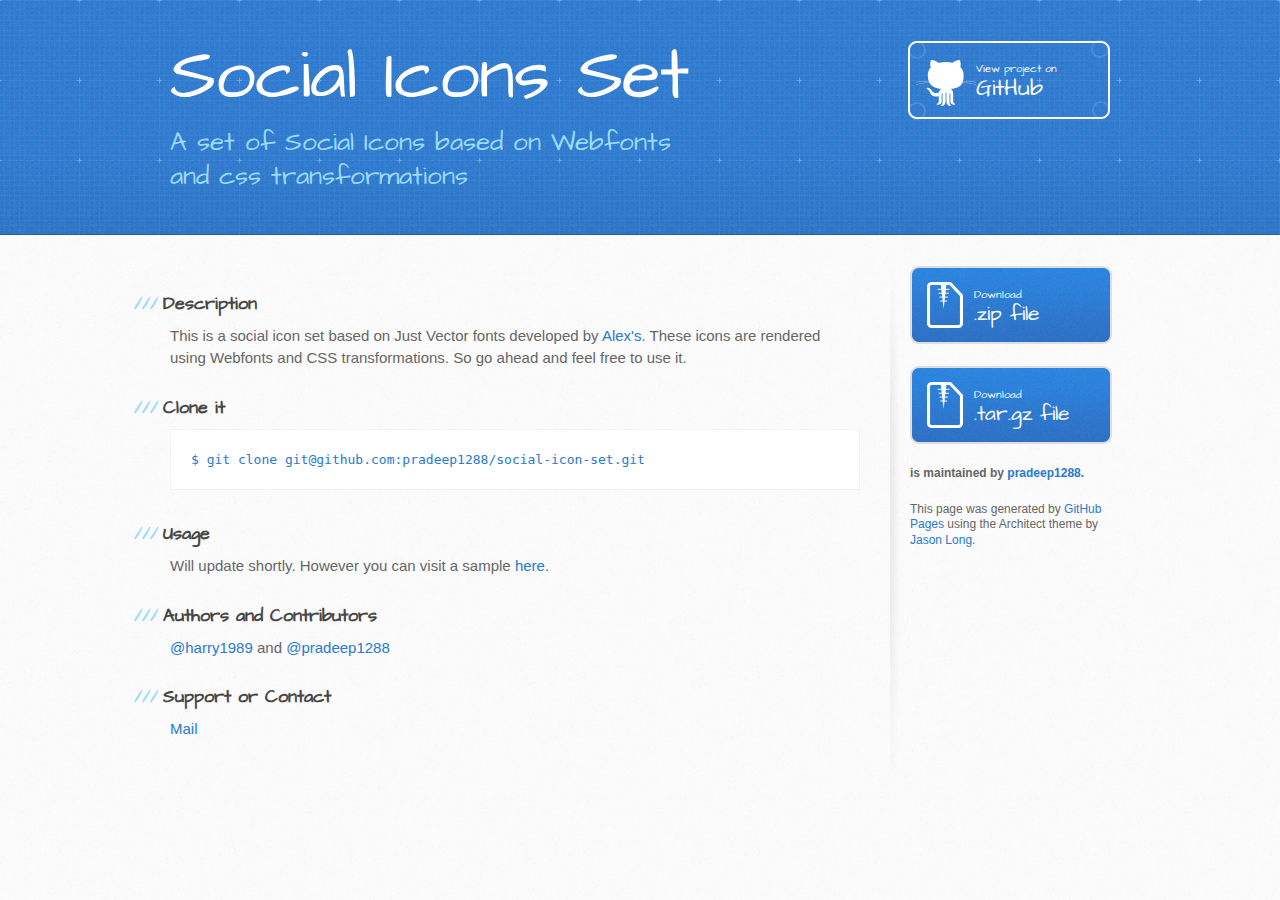
<file: index.html>
<!DOCTYPE html>
<html>
  <head>
    <meta charset='utf-8'>
    <meta http-equiv="X-UA-Compatible" content="chrome=1">
    <meta name="viewport" content="width=device-width, initial-scale=1, maximum-scale=1">
    <link href='https://fonts.googleapis.com/css?family=Architects+Daughter' rel='stylesheet' type='text/css'>
    <link rel="stylesheet" type="text/css" href="stylesheets/stylesheet.css" media="screen" />
    <link rel="stylesheet" type="text/css" href="stylesheets/pygment_trac.css" media="screen" />
    <link rel="stylesheet" type="text/css" href="stylesheets/print.css" media="print" />

    <!--[if lt IE 9]>
    <script src="//html5shiv.googlecode.com/svn/trunk/html5.js"></script>
    <![endif]-->

    <title>Social Icons Set by pradeep1288</title>
  </head>

  <body>
    <header>
      <div class="inner">
        <h1>Social Icons Set</h1>
        <h2>A set of Social Icons based on Webfonts and css transformations</h2>
        <a href="https://github.com/pradeep1288/social-icon-set" class="button"><small>View project on</small>GitHub</a>
      </div>
    </header>

    <div id="content-wrapper">
      <div class="inner clearfix">
        <section id="main-content">
          <h3>Description</h3>

<p>This is a social icon set based on Just Vector fonts developed by <a href="http://www.alexpeattie.com/projects/justvector_icons/">Alex's</a>. These icons are rendered using Webfonts and CSS transformations. So go ahead and feel free to use it.</p>
<h3>Clone it</h3>

<pre><code>$ git clone git@github.com:pradeep1288/social-icon-set.git
</code></pre>

<h3>Usage</h3>
<p>Will update shortly. However you can visit a sample <a href="sample.html">here</a>.</p>

<h3>Authors and Contributors</h3>

<p><a href="https://github.com/harry1989" class="user-mention">@harry1989</a> and <a href="https://github.com/pradeep1288" class="user-mention">@pradeep1288</a></p>

<h3>Support or Contact</h3>

<p><a href="mailto:pradeep1288@gmail.com">Mail</a></p>
        </section>

        <aside id="sidebar">
          <a href="https://github.com/pradeep1288/social-icon-set/zipball/master" class="button">
            <small>Download</small>
            .zip file
          </a>
          <a href="https://github.com/pradeep1288/social-icon-set/tarball/master" class="button">
            <small>Download</small>
            .tar.gz file
          </a>

          <p class="repo-owner"><a href="https://github.com/pradeep1288/social-icon-set"></a> is maintained by <a href="https://github.com/pradeep1288">pradeep1288</a>.</p>

          <p>This page was generated by <a href="pages.github.com">GitHub Pages</a> using the Architect theme by <a href="http://twitter.com/jasonlong">Jason Long</a>.</p>
        </aside>
      </div>
    </div>

  
  </body>
</html>
</file>
<file: stylesheets/pygment_trac.css>
.highlight  { background: #ffffff; }
.highlight .c { color: #999988; font-style: italic } /* Comment */
.highlight .err { color: #a61717; background-color: #e3d2d2 } /* Error */
.highlight .k { font-weight: bold } /* Keyword */
.highlight .o { font-weight: bold } /* Operator */
.highlight .cm { color: #999988; font-style: italic } /* Comment.Multiline */
.highlight .cp { color: #999999; font-weight: bold } /* Comment.Preproc */
.highlight .c1 { color: #999988; font-style: italic } /* Comment.Single */
.highlight .cs { color: #999999; font-weight: bold; font-style: italic } /* Comment.Special */
.highlight .gd { color: #000000; background-color: #ffdddd } /* Generic.Deleted */
.highlight .gd .x { color: #000000; background-color: #ffaaaa } /* Generic.Deleted.Specific */
.highlight .ge { font-style: italic } /* Generic.Emph */
.highlight .gr { color: #aa0000 } /* Generic.Error */
.highlight .gh { color: #999999 } /* Generic.Heading */
.highlight .gi { color: #000000; background-color: #ddffdd } /* Generic.Inserted */
.highlight .gi .x { color: #000000; background-color: #aaffaa } /* Generic.Inserted.Specific */
.highlight .go { color: #888888 } /* Generic.Output */
.highlight .gp { color: #555555 } /* Generic.Prompt */
.highlight .gs { font-weight: bold } /* Generic.Strong */
.highlight .gu { color: #800080; font-weight: bold; } /* Generic.Subheading */
.highlight .gt { color: #aa0000 } /* Generic.Traceback */
.highlight .kc { font-weight: bold } /* Keyword.Constant */
.highlight .kd { font-weight: bold } /* Keyword.Declaration */
.highlight .kn { font-weight: bold } /* Keyword.Namespace */
.highlight .kp { font-weight: bold } /* Keyword.Pseudo */
.highlight .kr { font-weight: bold } /* Keyword.Reserved */
.highlight .kt { color: #445588; font-weight: bold } /* Keyword.Type */
.highlight .m { color: #009999 } /* Literal.Number */
.highlight .s { color: #d14 } /* Literal.String */
.highlight .na { color: #008080 } /* Name.Attribute */
.highlight .nb { color: #0086B3 } /* Name.Builtin */
.highlight .nc { color: #445588; font-weight: bold } /* Name.Class */
.highlight .no { color: #008080 } /* Name.Constant */
.highlight .ni { color: #800080 } /* Name.Entity */
.highlight .ne { color: #990000; font-weight: bold } /* Name.Exception */
.highlight .nf { color: #990000; font-weight: bold } /* Name.Function */
.highlight .nn { color: #555555 } /* Name.Namespace */
.highlight .nt { color: #000080 } /* Name.Tag */
.highlight .nv { color: #008080 } /* Name.Variable */
.highlight .ow { font-weight: bold } /* Operator.Word */
.highlight .w { color: #bbbbbb } /* Text.Whitespace */
.highlight .mf { color: #009999 } /* Literal.Number.Float */
.highlight .mh { color: #009999 } /* Literal.Number.Hex */
.highlight .mi { color: #009999 } /* Literal.Number.Integer */
.highlight .mo { color: #009999 } /* Literal.Number.Oct */
.highlight .sb { color: #d14 } /* Literal.String.Backtick */
.highlight .sc { color: #d14 } /* Literal.String.Char */
.highlight .sd { color: #d14 } /* Literal.String.Doc */
.highlight .s2 { color: #d14 } /* Literal.String.Double */
.highlight .se { color: #d14 } /* Literal.String.Escape */
.highlight .sh { color: #d14 } /* Literal.String.Heredoc */
.highlight .si { color: #d14 } /* Literal.String.Interpol */
.highlight .sx { color: #d14 } /* Literal.String.Other */
.highlight .sr { color: #009926 } /* Literal.String.Regex */
.highlight .s1 { color: #d14 } /* Literal.String.Single */
.highlight .ss { color: #990073 } /* Literal.String.Symbol */
.highlight .bp { color: #999999 } /* Name.Builtin.Pseudo */
.highlight .vc { color: #008080 } /* Name.Variable.Class */
.highlight .vg { color: #008080 } /* Name.Variable.Global */
.highlight .vi { color: #008080 } /* Name.Variable.Instance */
.highlight .il { color: #009999 } /* Literal.Number.Integer.Long */

.type-csharp .highlight .k { color: #0000FF }
.type-csharp .highlight .kt { color: #0000FF }
.type-csharp .highlight .nf { color: #000000; font-weight: normal }
.type-csharp .highlight .nc { color: #2B91AF }
.type-csharp .highlight .nn { color: #000000 }
.type-csharp .highlight .s { color: #A31515 }
.type-csharp .highlight .sc { color: #A31515 }
</file>
<file: stylesheets/print.css>
html, body, div, span, applet, object, iframe,
h1, h2, h3, h4, h5, h6, p, blockquote, pre,
a, abbr, acronym, address, big, cite, code,
del, dfn, em, img, ins, kbd, q, s, samp,
small, strike, strong, sub, sup, tt, var,
b, u, i, center,
dl, dt, dd, ol, ul, li,
fieldset, form, label, legend,
table, caption, tbody, tfoot, thead, tr, th, td,
article, aside, canvas, details, embed, 
figure, figcaption, footer, header, hgroup, 
menu, nav, output, ruby, section, summary,
time, mark, audio, video {
  margin: 0;
  padding: 0;
  border: 0;
  font-size: 100%;
  font: inherit;
  vertical-align: baseline;
}
/* HTML5 display-role reset for older browsers */
article, aside, details, figcaption, figure, 
footer, header, hgroup, menu, nav, section {
  display: block;
}
body {
  line-height: 1;
}
ol, ul {
  list-style: none;
}
blockquote, q {
  quotes: none;
}
blockquote:before, blockquote:after,
q:before, q:after {
  content: '';
  content: none;
}
table {
  border-collapse: collapse;
  border-spacing: 0;
}
body {
  font-size: 13px;
  line-height: 1.5; 
  font-family: 'Helvetica Neue', Helvetica, Arial, serif;
  color: #000;
}

a {
  color: #d5000d;
  font-weight: bold;
}

header {
  padding-top: 35px;
  padding-bottom: 10px;
}

header h1 {
  font-weight: bold;
  letter-spacing: -1px;
  font-size: 48px;
  color: #303030;
  line-height: 1.2;
}

header h2 {
  letter-spacing: -1px;
  font-size: 24px;
  color: #aaa;
  font-weight: normal;
  line-height: 1.3;
}
#downloads {
  display: none;
}
#main_content {
  padding-top: 20px;
}

code, pre {
  font-family: Monaco, "Bitstream Vera Sans Mono", "Lucida Console", Terminal;
  color: #222;
  margin-bottom: 30px;
  font-size: 12px;
}

code {
  padding: 0 3px;
}

pre {
  border: solid 1px #ddd;
  padding: 20px;
  overflow: auto;
}
pre code {
  padding: 0;
}

ul, ol, dl {
  margin-bottom: 20px;
}


/* COMMON STYLES */

table {
  width: 100%;
  border: 1px solid #ebebeb;
}

th {
  font-weight: 500;
}

td {
  border: 1px solid #ebebeb;
  text-align: center; 
  font-weight: 300;
}

form {
  background: #f2f2f2;
  padding: 20px;
  
}


/* GENERAL ELEMENT TYPE STYLES */

h1 {
  font-size: 2.8em;
} 

h2 {
  font-size: 22px;
  font-weight: bold;
  color: #303030;
  margin-bottom: 8px;
} 

h3 {
  color: #d5000d;
  font-size: 18px;
  font-weight: bold;
  margin-bottom: 8px;
} 
 
h4 {
  font-size: 16px;
  color: #303030;
  font-weight: bold;
} 

h5 {
  font-size: 1em;
  color: #303030;
} 

h6 {
  font-size: .8em;
  color: #303030;
} 

p {
  font-weight: 300;
  margin-bottom: 20px;
}
 
a {
  text-decoration: none;
}

p a {
  font-weight: 400;
}

blockquote {
  font-size: 1.6em;
  border-left: 10px solid #e9e9e9;
  margin-bottom: 20px;
  padding: 0 0 0 30px;
}

ul li {
  list-style: disc inside;
  padding-left: 20px;
}

ol li {
  list-style: decimal inside;
  padding-left: 3px;
}

dl dd {
  font-style: italic;
  font-weight: 100;
}

footer {
  margin-top: 40px;
  padding-top: 20px;
  padding-bottom: 30px;
  font-size: 13px;
  color: #aaa;
}

footer a {
  color: #666;
}

/* MISC */
.clearfix:after {
  clear: both;
  content: '.';
  display: block;
  visibility: hidden;
  height: 0;
}

.clearfix {display: inline-block;}
* html .clearfix {height: 1%;}
.clearfix {display: block;}
</file>
<file: stylesheets/stylesheet.css>
/* http://meyerweb.com/eric/tools/css/reset/ 
   v2.0 | 20110126
   License: none (public domain)
*/
html, body, div, span, applet, object, iframe,
h1, h2, h3, h4, h5, h6, p, blockquote, pre,
a, abbr, acronym, address, big, cite, code,
del, dfn, em, img, ins, kbd, q, s, samp,
small, strike, strong, sub, sup, tt, var,
b, u, i, center,
dl, dt, dd, ol, ul, li,
fieldset, form, label, legend,
table, caption, tbody, tfoot, thead, tr, th, td,
article, aside, canvas, details, embed, 
figure, figcaption, footer, header, hgroup, 
menu, nav, output, ruby, section, summary,
time, mark, audio, video {
	margin: 0;
	padding: 0;
	border: 0;
	font-size: 100%;
	font: inherit;
	vertical-align: baseline;
}
/* HTML5 display-role reset for older browsers */
article, aside, details, figcaption, figure, 
footer, header, hgroup, menu, nav, section {
	display: block;
}
body {
	line-height: 1;
}
ol, ul {
	list-style: none;
}
blockquote, q {
	quotes: none;
}
blockquote:before, blockquote:after,
q:before, q:after {
	content: '';
	content: none;
}
table {
	border-collapse: collapse;
	border-spacing: 0;
}

/* LAYOUT STYLES */
body {
  font-size: 15px;
  line-height: 1.5; 
  background: #fafafa url(../images/body-bg.jpg) 0 0 repeat;
  font-family: 'Helvetica Neue', Helvetica, Arial, serif;
  font-weight: 400;
  color: #666;
}

a {
  color: #2879d0;
}
a:hover {
  color: #2268b2;
}

header {
  padding-top: 40px;
  padding-bottom: 40px;
  font-family: 'Architects Daughter', 'Helvetica Neue', Helvetica, Arial, serif; 
  background: #2e7bcf url(../images/header-bg.jpg) 0 0 repeat-x;
  border-bottom: solid 1px #275da1;
}

header h1 {
  letter-spacing: -1px;
  font-size: 72px;
  color: #fff;
  line-height: 1;
  margin-bottom: 0.2em;
  width: 540px;
}

header h2 {
  font-size: 26px;
  color: #9ddcff;
  font-weight: normal;
  line-height: 1.3;
  width: 540px;
  letter-spacing: 0;
}

.inner {
  position: relative;
  width: 940px;
  margin: 0 auto;
}

#content-wrapper {
  border-top: solid 1px #fff;
  padding-top: 30px;
}

#main-content {
  width: 690px;
  float: left;
}

#main-content img {
  max-width: 100%;
}

aside#sidebar {
  width: 200px;
  padding-left: 20px;
  min-height: 504px;
  float: right;
  background: transparent url(../images/sidebar-bg.jpg) 0 0 no-repeat;
  font-size: 12px;
  line-height: 1.3;
}

aside#sidebar p.repo-owner,
aside#sidebar p.repo-owner a {
  font-weight: bold;
}

#downloads {
  margin-bottom: 40px;
}

a.button {
  width: 134px;
  height: 58px;
  line-height: 1.2;
  font-size: 23px;
  color: #fff;
  padding-left: 68px;
  padding-top: 22px;
  font-family: 'Architects Daughter', 'Helvetica Neue', Helvetica, Arial, serif; 
}
a.button small {
  display: block;
  font-size: 11px;
}
header a.button {
  position: absolute;
  right: 0;
  top: 0;
  background: transparent url(../images/github-button.png) 0 0 no-repeat;
}
aside a.button {
  width: 138px;
  padding-left: 64px;
  display: block;
  background: transparent url(../images/download-button.png) 0 0 no-repeat;
  margin-bottom: 20px;
  font-size: 21px;
}

code, pre {
  font-family: Monaco, "Bitstream Vera Sans Mono", "Lucida Console", Terminal, monospace;
  color: #222;
  margin-bottom: 30px;
  font-size: 13px;
}

code {
  background-color: #f2f8fc;
  border: solid 1px #dbe7f3;
  padding: 0 3px;
}

pre {
  padding: 20px;
  background: #fff;
  text-shadow: none;
  overflow: auto;
  border: solid 1px #f2f2f2;
}
pre code {
  color: #2879d0;
  background-color: #fff;
  border: none;
  padding: 0;
}

ul, ol, dl {
  margin-bottom: 20px;
}


/* COMMON STYLES */

hr {
  height: 1px;
  line-height: 1px;
  margin-top: 1em;
  padding-bottom: 1em;
  border: none;
  background: transparent url('../images/hr.png') 0 0 no-repeat;
}

table {
  width: 100%;
  border: 1px solid #ebebeb;
}

th {
  font-weight: 500;
}

td {
  border: 1px solid #ebebeb;
  text-align: center; 
  font-weight: 300;
}

form {
  background: #f2f2f2;
  padding: 20px;
  
}


/* GENERAL ELEMENT TYPE STYLES */

#main-content h1 {
  font-family: 'Architects Daughter', 'Helvetica Neue', Helvetica, Arial, serif; 
  font-size: 2.8em;
  letter-spacing: -1px;
  color: #474747;
} 

#main-content h1:before {
  content: "/";
  color: #9ddcff;
  padding-right: 0.3em;
  margin-left: -0.9em;
}

#main-content h2 {
  font-family: 'Architects Daughter', 'Helvetica Neue', Helvetica, Arial, serif; 
  font-size: 22px;
  font-weight: bold;
  margin-bottom: 8px;
  color: #474747;
} 
#main-content h2:before {
  content: "//";
  color: #9ddcff;
  padding-right: 0.3em;
  margin-left: -1.5em;
}

#main-content h3 {
  font-family: 'Architects Daughter', 'Helvetica Neue', Helvetica, Arial, serif; 
  font-size: 18px;
  font-weight: bold;
  margin-top: 24px;
  margin-bottom: 8px;
  color: #474747;
} 
 
#main-content h3:before {
  content: "///";
  color: #9ddcff;
  padding-right: 0.3em;
  margin-left: -2em;
}

#main-content h4 {
  font-family: 'Architects Daughter', 'Helvetica Neue', Helvetica, Arial, serif; 
  font-size: 15px;
  font-weight: bold;
  color: #474747;
} 

h4:before {
  content: "////";
  color: #9ddcff;
  padding-right: 0.3em;
  margin-left: -2.8em;
}

#main-content h5 {
  font-family: 'Architects Daughter', 'Helvetica Neue', Helvetica, Arial, serif; 
  font-size: 14px;
  color: #474747;
} 
h5:before {
  content: "/////";
  color: #9ddcff;
  padding-right: 0.3em;
  margin-left: -3.2em;
}

#main-content h6 {
  font-family: 'Architects Daughter', 'Helvetica Neue', Helvetica, Arial, serif; 
  font-size: .8em;
  color: #474747;
} 
h6:before {
  content: "//////";
  color: #9ddcff;
  padding-right: 0.3em;
  margin-left: -3.7em;
}

p {
  margin-bottom: 20px;
}
 
a {
  text-decoration: none;
}

p a {
  font-weight: 400;
}

blockquote {
  font-size: 1.6em;
  border-left: 10px solid #e9e9e9;
  margin-bottom: 20px;
  padding: 0 0 0 30px;
}

ul li {
  list-style: disc inside;
  padding-left: 20px;
}

ol li {
  list-style: decimal inside;
  padding-left: 3px;
}

dl dd {
  font-style: italic;
  font-weight: 100;
}

footer {
  background: transparent url('../images/hr.png') 0 0 no-repeat;
  margin-top: 40px;
  padding-top: 20px;
  padding-bottom: 30px;
  font-size: 13px;
  color: #aaa;
}

footer a {
  color: #666;
}
footer a:hover {
  color: #444;
}

/* MISC */
.clearfix:after {
  clear: both;
  content: '.';
  display: block;
  visibility: hidden;
  height: 0;
}

.clearfix {display: inline-block;}
* html .clearfix {height: 1%;}
.clearfix {display: block;}

/* #Media Queries
================================================== */

/* Smaller than standard 960 (devices and browsers) */
@media only screen and (max-width: 959px) {}

/* Tablet Portrait size to standard 960 (devices and browsers) */
@media only screen and (min-width: 768px) and (max-width: 959px) {
  .inner {
    width: 740px;
  }
  header h1, header h2 {
    width: 340px;
  }
  header h1 {
    font-size: 60px;
  }
  header h2 {
    font-size: 30px;
  }
  #main-content {
    width: 490px;
  }
  #main-content h1:before,
  #main-content h2:before,
  #main-content h3:before,
  #main-content h4:before,
  #main-content h5:before,
  #main-content h6:before {
    content: none;
    padding-right: 0;
    margin-left: 0;
  }
}

/* All Mobile Sizes (devices and browser) */
@media only screen and (max-width: 767px) {
  .inner {
    width: 93%;
  }
  header {
    padding: 20px 0;
  }
  header .inner {
    position: relative;
  }
  header h1, header h2 {
    width: 100%;
  }
  header h1 {
    font-size: 48px;
  }
  header h2 {
    font-size: 24px;
  }
  header a.button {
    background-image: none;
    width: auto;
    height: auto;
    display: inline-block;
    margin-top: 15px;
    padding: 5px 10px;
    position: relative;
    text-align: center;
    font-size: 13px;
    line-height: 1;
    background-color: #9ddcff;
    color: #2879d0;
    -moz-border-radius: 5px;
    -webkit-border-radius: 5px;                     
    border-radius: 5px;    
  }
  header a.button small {
    font-size: 13px;
    display: inline;
  }
  #main-content,
  aside#sidebar {
    float: none;
    width: 100% ! important;
  }
  aside#sidebar {
    background-image: none;
    margin-top: 20px;
    border-top: solid 1px #ddd;
    padding: 20px 0;
    min-height: 0;
  }
  aside#sidebar a.button {
    display: none;
  }
  #main-content h1:before,
  #main-content h2:before,
  #main-content h3:before,
  #main-content h4:before,
  #main-content h5:before,
  #main-content h6:before {
    content: none;
    padding-right: 0;
    margin-left: 0;
  }
}

/* Mobile Landscape Size to Tablet Portrait (devices and browsers) */
@media only screen and (min-width: 480px) and (max-width: 767px) {}

/* Mobile Portrait Size to Mobile Landscape Size (devices and browsers) */
@media only screen and (max-width: 479px) {}
</file>
